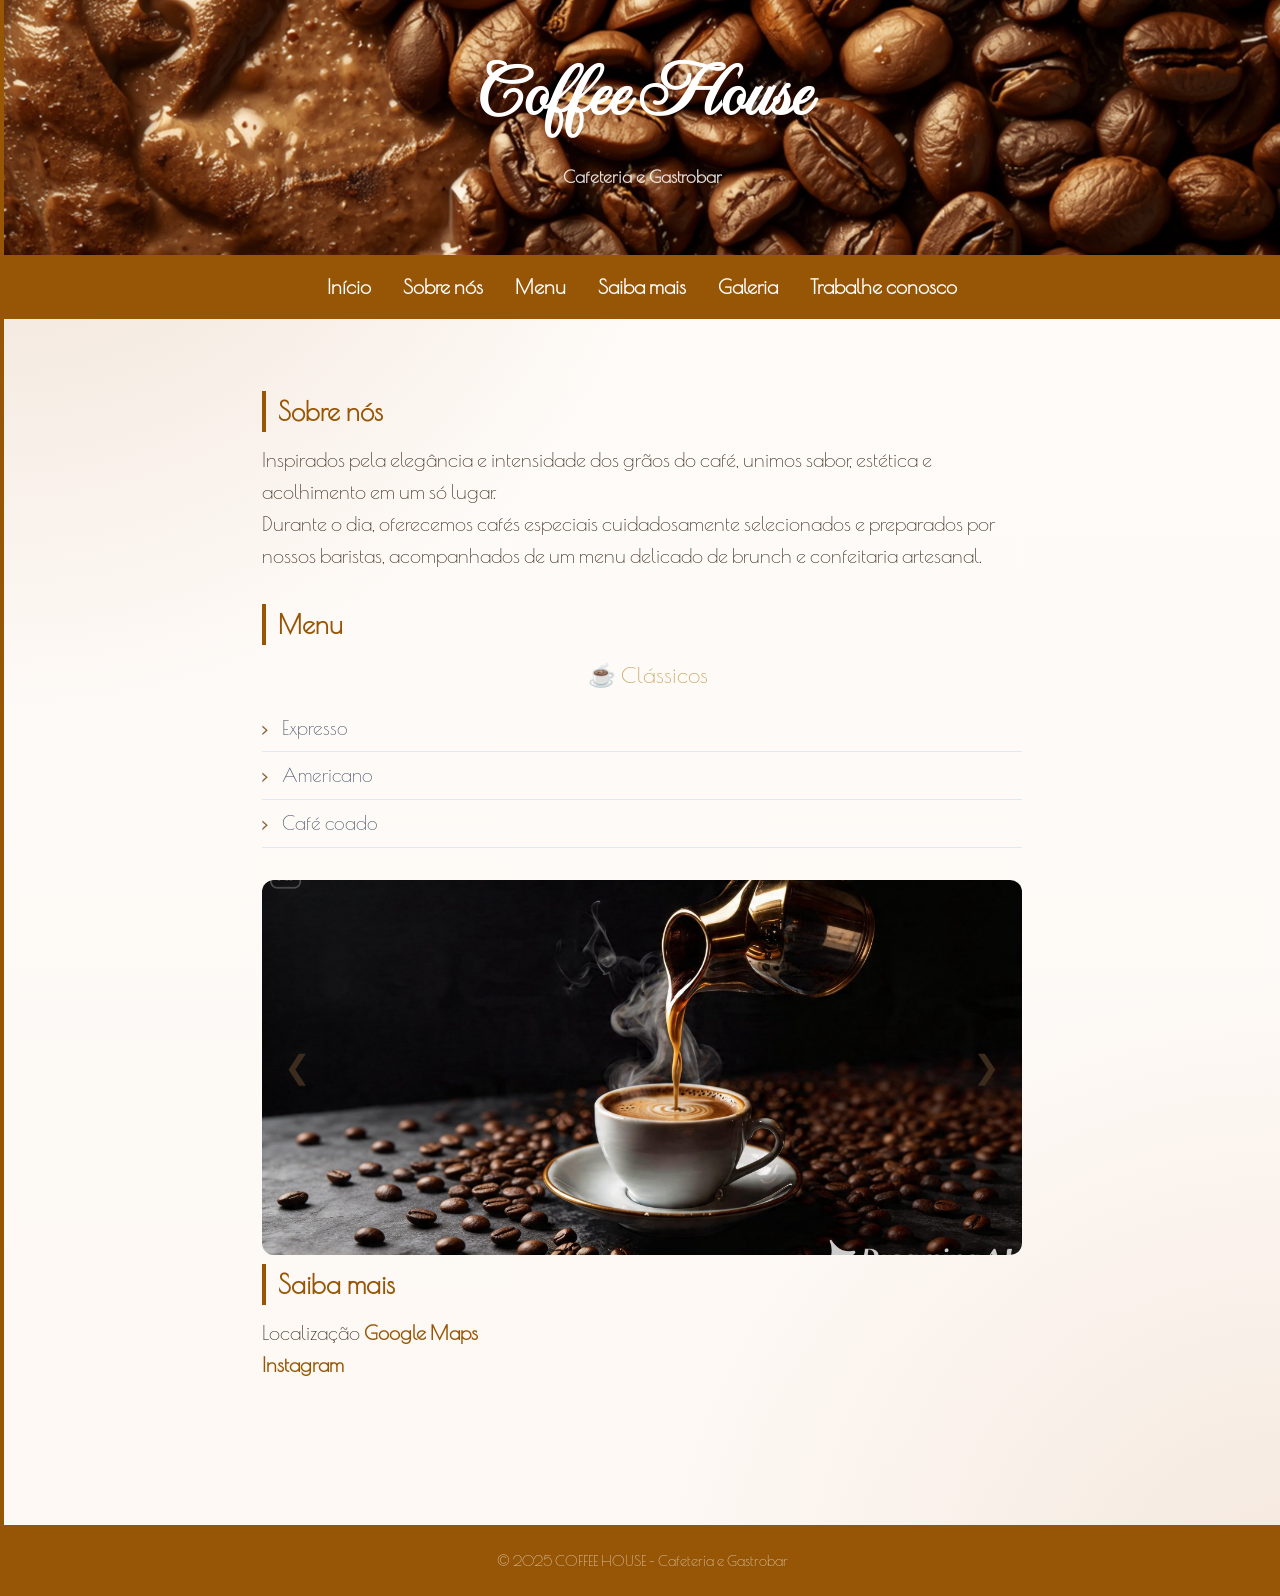
<file: index.html>
<!DOCTYPE html>
<html lang="pt-br">

<head>
    <meta charset="UTF-8">
    <meta name="viewport" content="width=device-width, initial-scale=1.0">
    <title>Coffee House</title>
    <link rel="stylesheet" href="css/estilos.css">
</head>
<header>
    <h1>Coffee House</h1>
    <p><b>Cafeteria e Gastrobar</b></p>
    <br>


</header>

<body>

    <!-- NAVEGAÇÃO -->
    <nav>
        <a href="index.html">Início</a>
        <a href="sobre.html">Sobre nós</a>
        <a href="menu.html">Menu</a>
        <a href="saibamais.html">Saiba mais</a>
        <a href="#galeria">Galeria</a>
        <a href="trabalheconosco.html">Trabalhe conosco</a>
    </nav>
    <br>

    <!-- CONTEÚDO PRINCIPAL -->
    <main>
        <section>
            <h2><a class="saiba-mais" href="sobre.html">Sobre nós</a></h2>
            <p> Inspirados pela elegância e intensidade dos grãos do café, unimos sabor, estética e acolhimento em um só
                lugar.</p>
            <p>Durante o dia, oferecemos cafés especiais cuidadosamente selecionados e preparados por nossos baristas,
                acompanhados de um menu delicado de brunch e confeitaria artesanal.</p>
        </section>

        <section>
            <h2><a class="menu" href="menu.html">Menu</a></h2>
            <ul>
                <h3>☕ Clássicos</h3>
                <li>Expresso</li>
                <li>Americano</li>
                <li>Café coado</li>
            </ul>
            <div id="galeria"></div>
        </section>

        <div class="w3-content w3-display-container slider-container" style="max-width:800px">
        <img class="mySlides" src="./img/expresso.jpeg" style="width:100%" alt="Expresso" href="menu.html">
        <img class="mySlides" src="./img/americano.jpeg" style="width:100%" alt="Americano" href="menu.html">
        <img class="mySlides" src="./img/coado.jpeg" style="width:100%" alt="Café coado" href="menu.html">

        <div class="w3-left w3-hover-text-khaki slider-btn-left" onclick="plusDivs(-1)">&#10094;</div>
        <div class="w3-right w3-hover-text-khaki slider-btn-right" onclick="plusDivs(1)">&#10095;</div>

        <div class="w3-center w3-container slider-dots" style="width:100%">
          <span class="w3-badge demo w3-border w3-transparent w3-hover-white" onclick="currentDiv(1)"></span>
          <span class="w3-badge demo w3-border w3-transparent w3-hover-white" onclick="currentDiv(2)"></span>
          <span class="w3-badge demo w3-border w3-transparent w3-hover-white" onclick="currentDiv(3)"></span>
        </div>
      </div>

      <script>
        var slideIndex = 1;
        showDivs(slideIndex);

        function plusDivs(n) {
          showDivs(slideIndex += n);
        }

        function currentDiv(n) {
          showDivs(slideIndex = n);
        }

        function showDivs(n) {
          var i;
          var x = document.getElementsByClassName("mySlides");
          var dots = document.getElementsByClassName("demo");
          if (n > x.length) { slideIndex = 1 }
          if (n < 1) { slideIndex = x.length }
          for (i = 0; i < x.length; i++) {
            x[i].style.display = "none";
          }
          for (i = 0; i < dots.length; i++) {
            dots[i].className = dots[i].className.replace(" w3-white", "");
          }
          x[slideIndex - 1].style.display = "block";
          dots[slideIndex - 1].className += " w3-white";
        }
      </script>

        <section>
            <h2><a class="saiba-mais" href="saibamais.html">Saiba mais</a></h2>
            <p> Localização
                <a class="saiba-mais" href="https://maps.app.goo.gl/zJLmxm3nnAZeyxk47" target="_blank" rel="noopener">
                    Google Maps
                </a>
            </p>

            <p>
                <a class="saiba-mais" href="https://www.instagram.com/katheriny_kamili/" target="_blank" rel="noopener">
                    Instagram
                </a>
            </p>
        </section>
    </main>
    <br>

    <!-- RODAPÉ -->
    <footer>
        <p>&copy; 2025 COFFEE HOUSE - Cafeteria e Gastrobar</p>
    </footer>

</body>

</html>
</file>
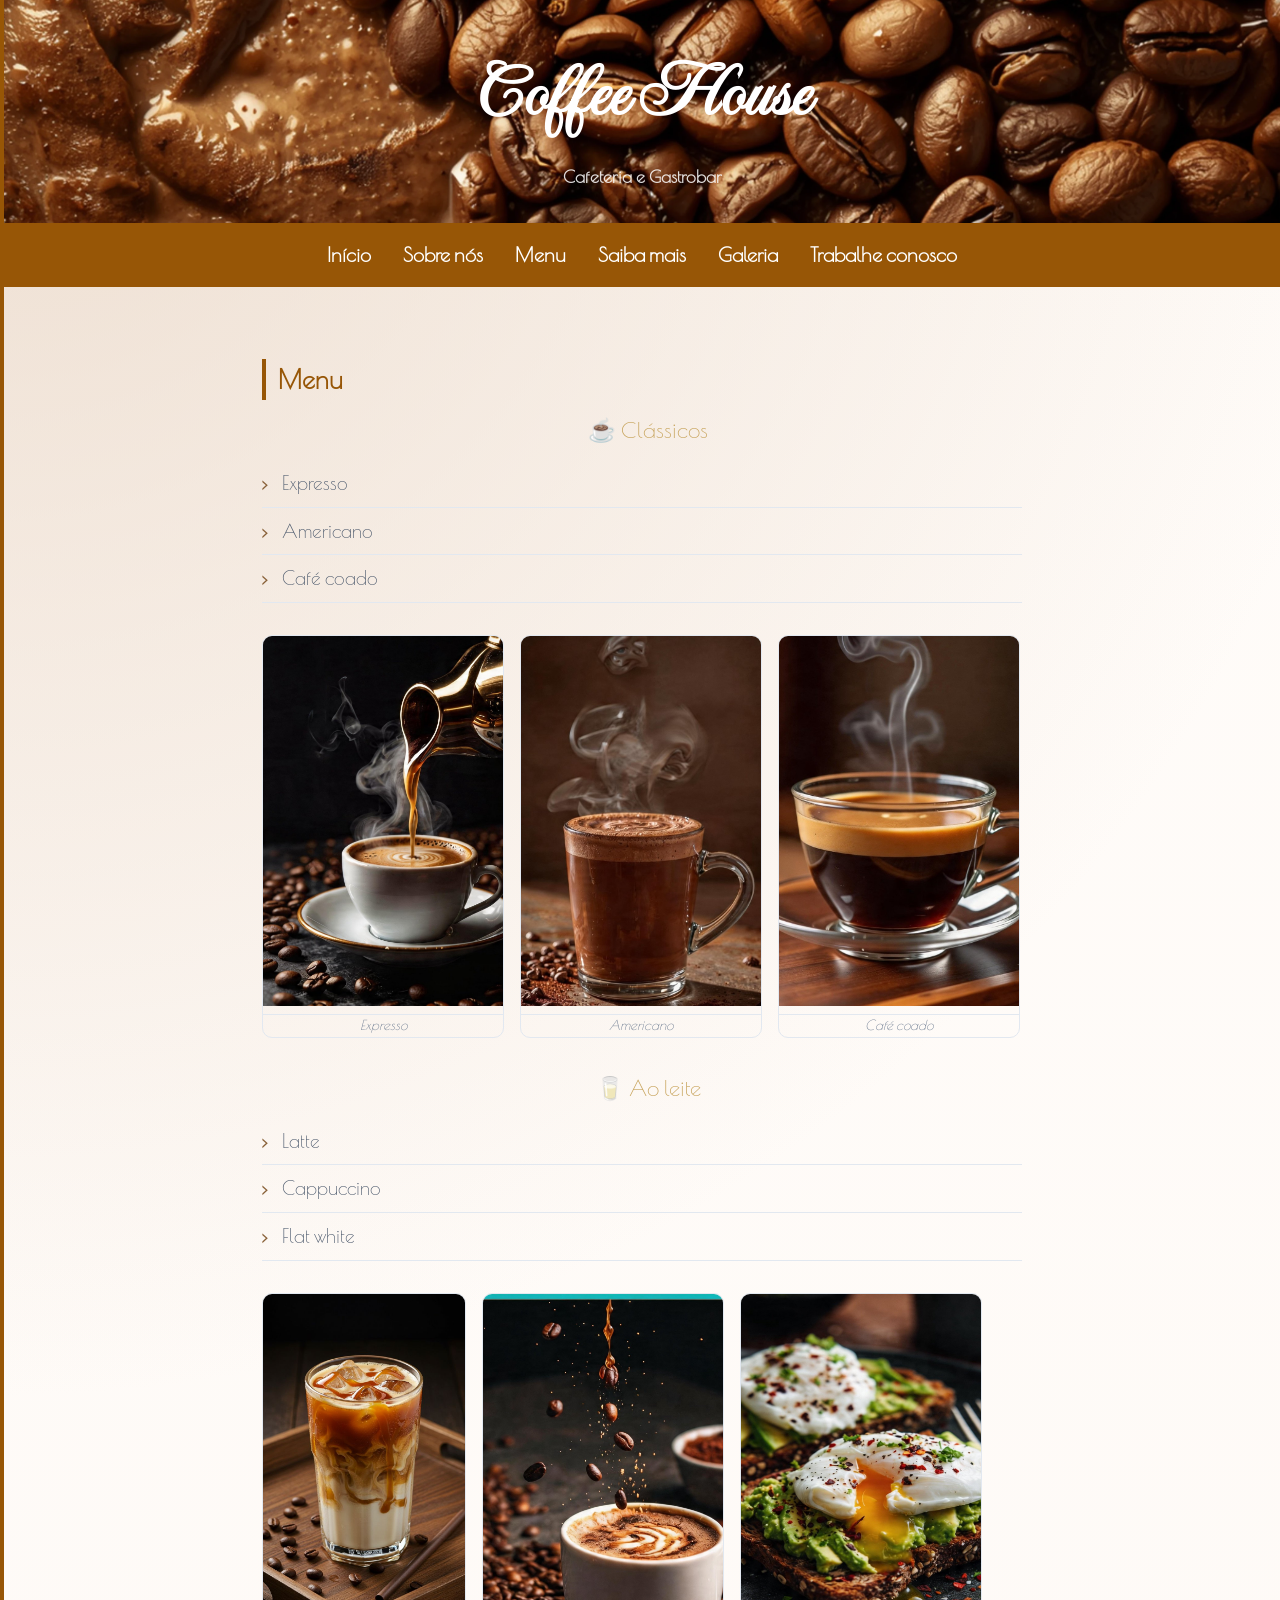
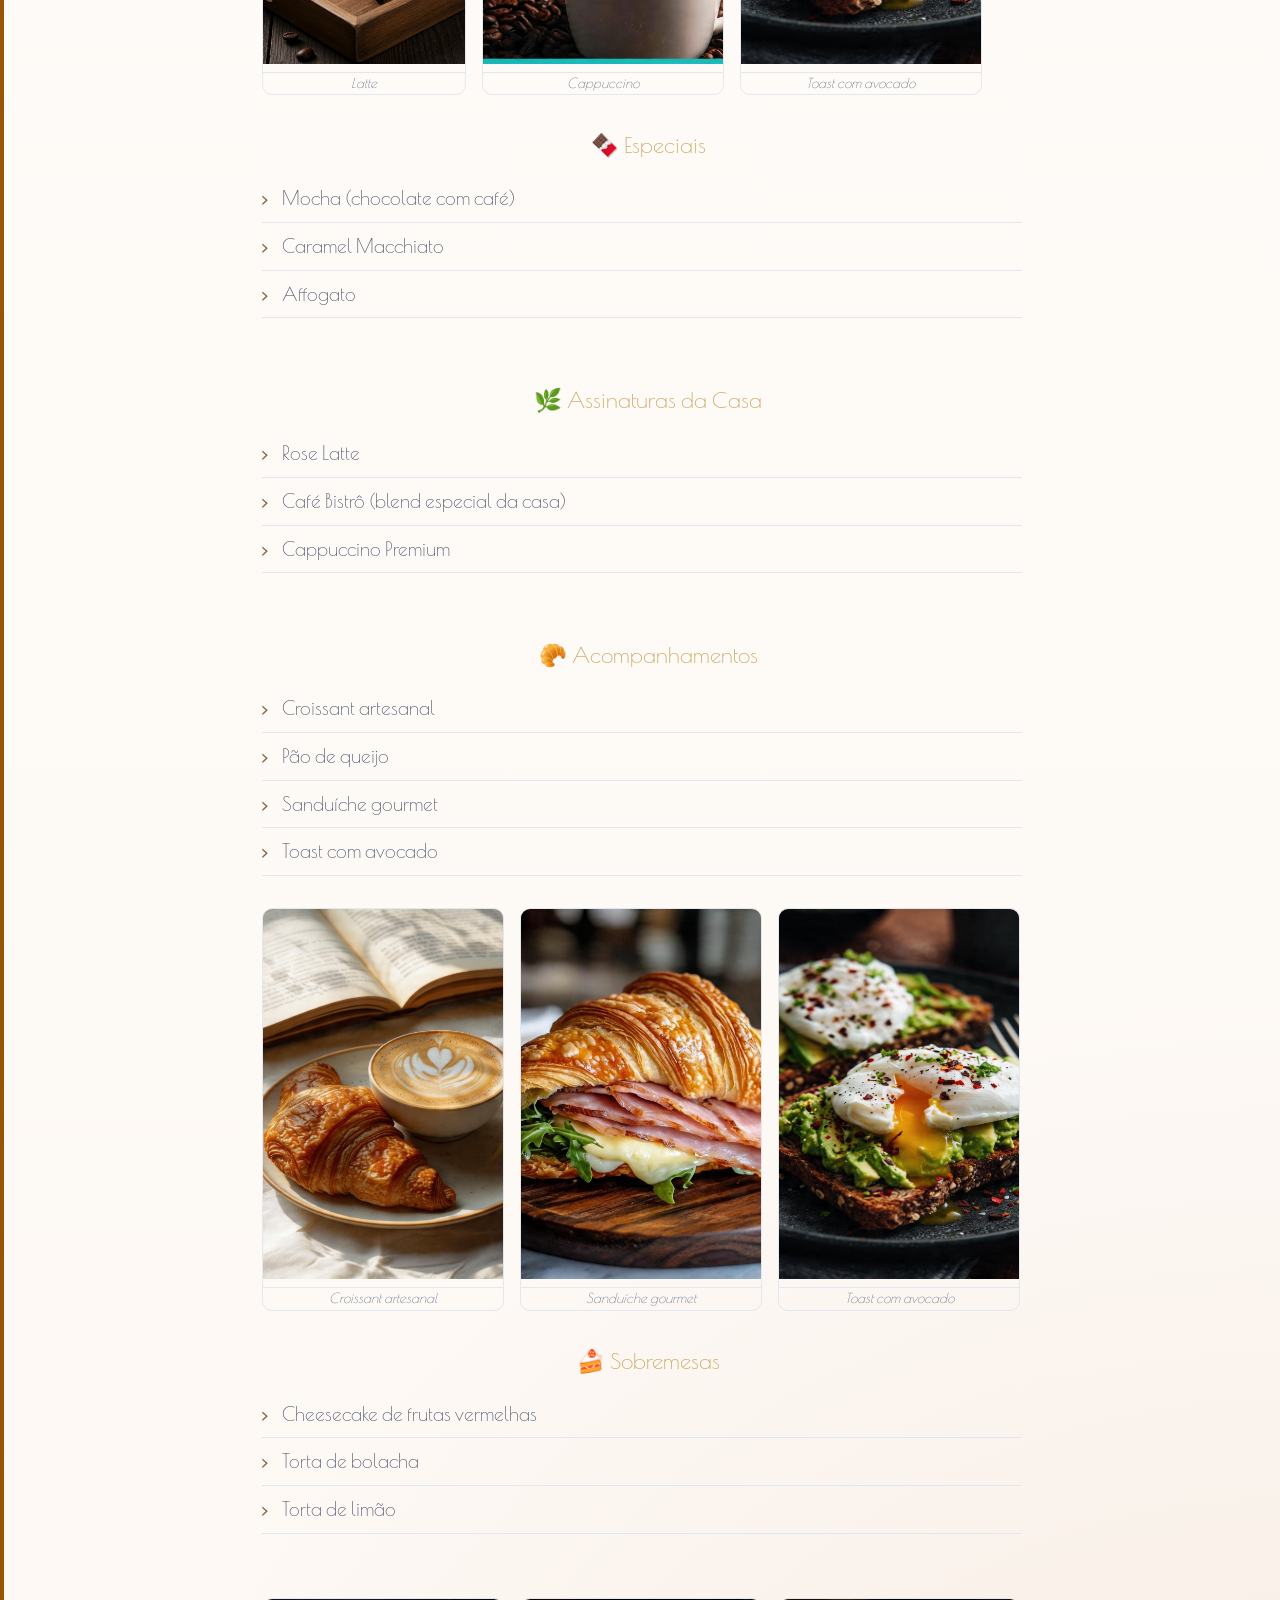
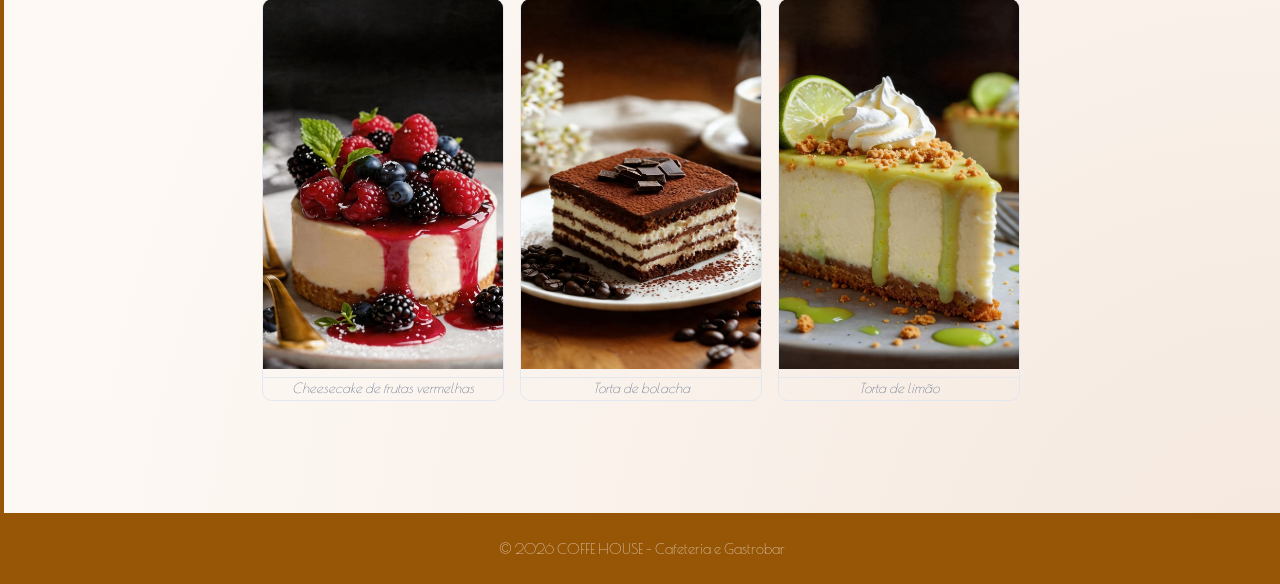
<file: menu.html>
<!DOCTYPE html>
<html lang="pt-br">

<head>
  <meta charset="UTF-8">
  <meta name="viewport" content="width=device-width, initial-scale=1.0">

  <title>Coffee House</title>
  <link rel="stylesheet" href="css/estilos.css">

<body>
  </head>
  <header>
    <h1>Coffee House</h1>
    <p><b>Cafeteria e Gastrobar</b></p>
  </header>

  <body>

    <!-- NAVEGAÇÃO -->
    <nav>
      <a href="index.html">Início</a>
      <a href="sobre.html">Sobre nós</a>
      <a href="menu.html">Menu</a>
      <a href="saibamais.html">Saiba mais</a>
      <a href="index.html#galeria">Galeria</a>
      <a href="trabalheconosco.html">Trabalhe conosco</a>
    </nav>
    <br>

    <!-- CONTEÚDO PRINCIPAL -->
    <main>
      <section>
        <h2>Menu</h2>
        <ul>
          <h3>☕️ Clássicos</h3>
          <li>Expresso</li>
          <li>Americano</li>
          <li>Café coado</li>
        </ul>
      </section>
      <div class='galeria' id='galeria'>
          <figure>
            <img src="img/expresso.jpeg" alt="Expresso" loading='lazy'>
            <figcaption>Expresso</figcaption>
          </figure>
          <figure>
            <img src="img/americano.jpeg" alt="Americano" loading='lazy'>
            <figcaption>Americano</figcaption>
          </figure>
          <figure>
            <img src="img/coado.jpeg" alt="Café coado" loading='lazy'>
            <figcaption>Café coado</figcaption>
          </figure>
      </div>
      <br>

      <section>
        <h3>🥛 Ao leite</h3>
        <ul>
          <li>Latte</li>
          <li>Cappuccino</li>
          <li>Flat white</li>
        </ul>
      </section>
      <div class='galeria' id='galeria'>
          <figure>
            <img src="img/latte.jpeg" alt="Latte" loading='lazy'>
            <figcaption>Latte</figcaption>
          </figure>
          <figure>
            <img src="img/cappuccino.jpeg" alt="Cappuccino" loading='lazy'>
            <figcaption>Cappuccino</figcaption>
          </figure>
          <figure>
            <img src="img/Avocado Toast.jpeg" alt="Toast com avocado" loading='lazy' figcaption="Toast com avocado">
            <figcaption>Toast com avocado</figcaption>
          </figure>
      </div>
      <br>
      <section>
        <h3>🍫 Especiais</h3>
        <ul>
          <li>Mocha (chocolate com café)</li>
          <li>Caramel Macchiato</li>
          <li>Affogato</li>
        </ul>
      </section>
      <br>
      <section>
        <h3>🌿 Assinaturas da Casa</h3>
        <ul>
          <li>Rose Latte</li>
          <li>Café Bistrô (blend especial da casa)</li>
          <li>Cappuccino Premium</li>
        </ul>
      </section>
      <br>
      <section>
        <h3>🥐 Acompanhamentos</h3>
        <ul>
          <li>Croissant artesanal</li>
          <li>Pão de queijo</li>
          <li>Sanduíche gourmet</li>
          <li>Toast com avocado</li>
        </ul>
      </section>
      
      <div class='galeria' id='galeria'>
          <figure>
            <img src="img/croassant.jpeg" alt="Croissant artesanal" loading='lazy'>
            <figcaption>Croissant artesanal</figcaption>
          </figure>
          <figure>
            <img src="img/sanduiche goumet.jpeg" alt="Sanduíche gourmet" loading='lazy'>
            <figcaption>Sanduíche gourmet</figcaption>
          </figure>
          <figure>
            <img src="img/Avocado Toast.jpeg" alt="Toast com avocado" loading='lazy' figcaption="Toast com avocado">
            <figcaption>Toast com avocado</figcaption>
          </figure>
      </div>
      <br>
      <section>
        <h3>🍰 Sobremesas</h3>
        <ul>
          <li>Cheesecake de frutas vermelhas</li>
          <li>Torta de bolacha</li>
          <li>Torta de limão</li>
        </ul>
      </section>
      <br>
      <div class='galeria' id='galeria'>
          <figure>
            <img src="img/cheesecake de frutas vermelhas.jpeg" alt="Cheesecake de frutas vermelhas" loading='lazy'>
            <figcaption>Cheesecake de frutas vermelhas</figcaption>
          </figure>
          <figure>
            <img src="img/torte de bolacha.jpeg" alt="Torta de bolacha" loading='lazy'>
            <figcaption>Torta de bolacha</figcaption>
          </figure>
          <figure>
            <img src="img/torta de limão.jpeg" alt="Torta de limão" loading='lazy' figcaption="Torta de limão">
            <figcaption>Torta de limão</figcaption>
          </figure>
      </div>

    </main>
    <br>

    <!-- RODAPÉ -->
    <footer>
      <p>&copy; 2026 COFFE HOUSE - Cafeteria e Gastrobar</p>
    </footer>

  </body>

</html>
</file>
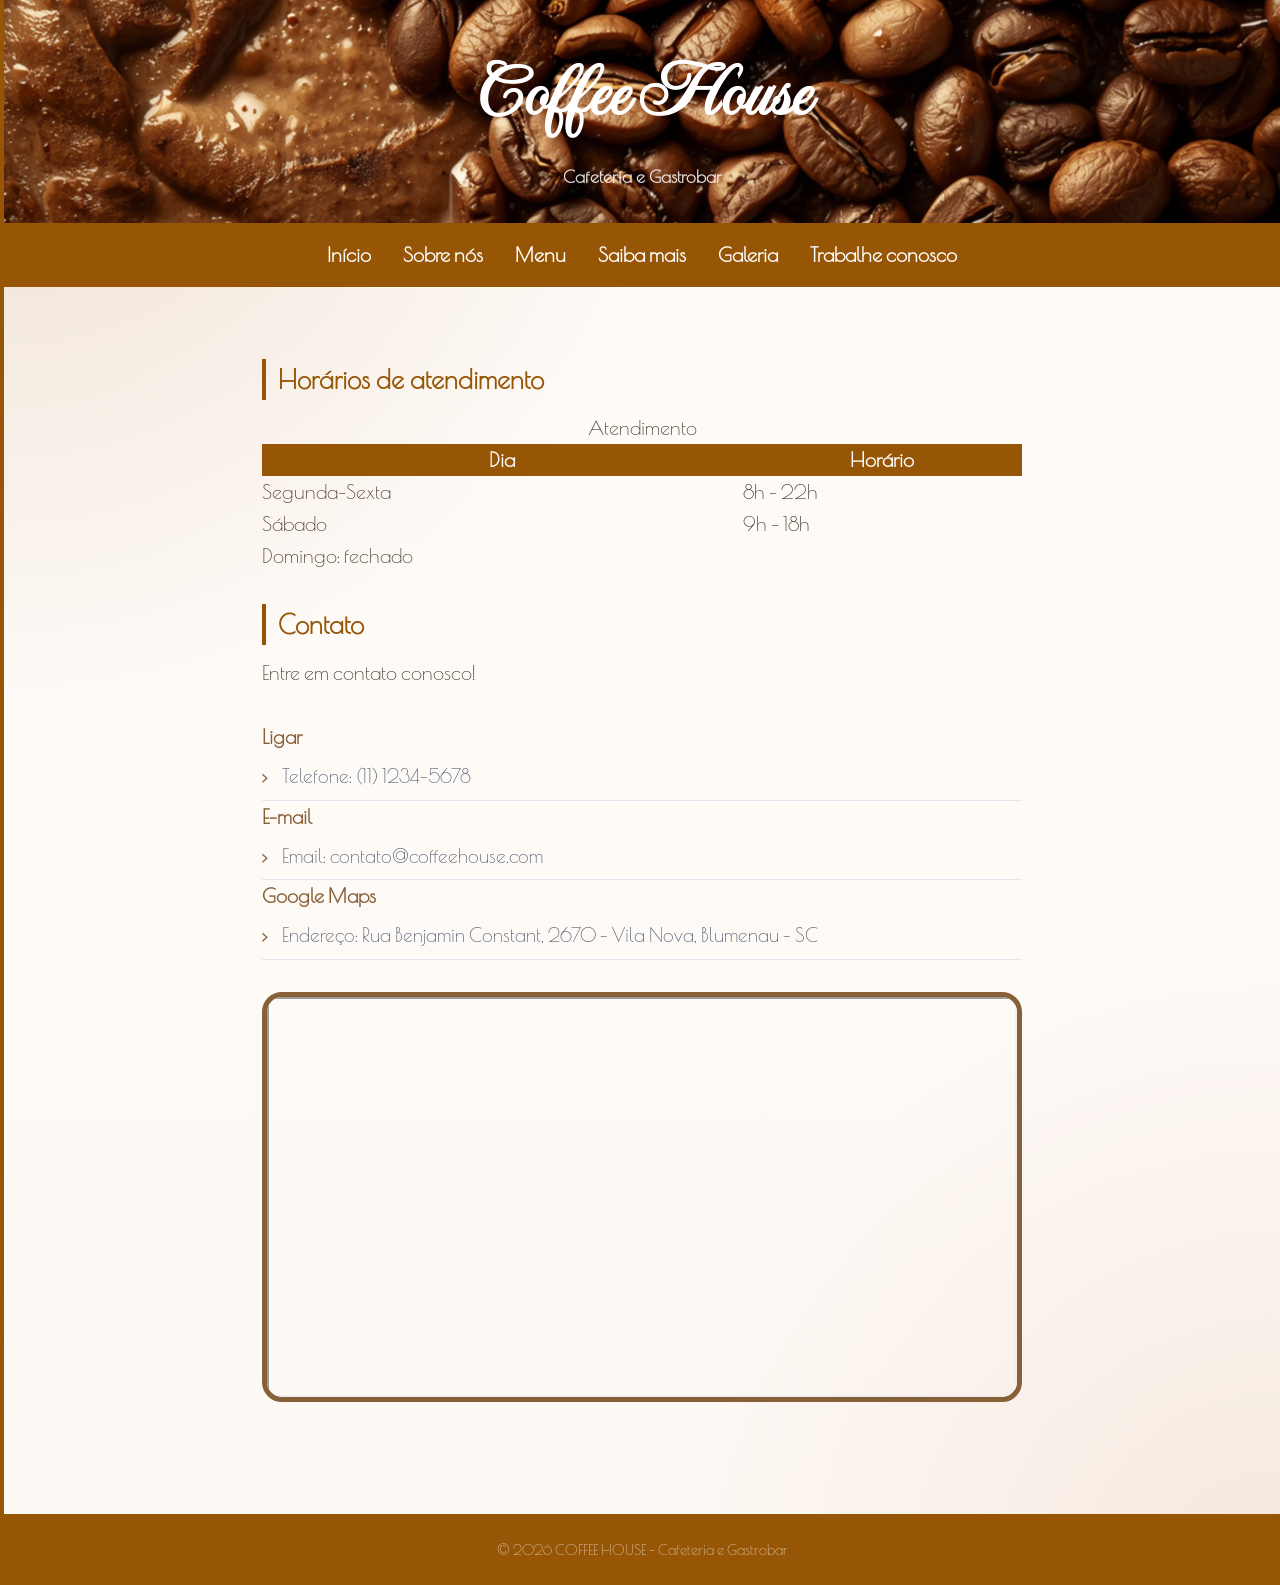
<file: saibamais.html>
<!doctype html>
<html lang="pt-br">

<head>
  <meta charset="UTF-8">
  <meta name="viewport" content="width=device-width, initial-scale=1.0">
  <title>Coffee House</title>
  <link rel="stylesheet" href="css/estilos.css">
</head>
<header>
  <h1>Coffee House</h1>
  <p><b>Cafeteria e Gastrobar</b></p>
</header>

<body>
  <!-- NAVEGAÇÃO -->
  <nav>
    <a href="index.html">Início</a>
    <a href="sobre.html">Sobre nós</a>
    <a href="menu.html">Menu</a>
    <a href="saibamais.html">Saiba mais</a>
    <a href="index.html#galeria">Galeria</a>
    <a href="trabalheconosco.html">Trabalhe conosco</a>
  </nav>
  <br>

  <!-- CONTEÚDO PRINCIPAL -->
  <main>
    <h2>Horários de atendimento</h2>

    <table>
      <caption>Atendimento</caption>
      <thead>
        <tr>
          <th scope="col">Dia</th>
          <th scope="col">Horário</th>
        </tr>
      </thead>
      <tbody>
        <tr>
          <td>Segunda–Sexta</td>
          <td>8h – 22h</td>
        </tr>
        <tr>
          <td>Sábado</td>
          <td>9h – 18h</td>
        </tr>
      </tbody>
      <tfoot>
        <tr>
          <td colspan="2">Domingo: fechado</td>
        </tr>
      </tfoot>
    </table>
    <br>

    <section>
      <h2>Contato</h2>
      <p>Entre em contato conosco!</p>
    </section>

    <section>
      <ul>
        <a href="tel:+55119999"> <i class="fa-solid fa-phone"></i> Ligar</a>
        <li>Telefone: (11) 1234-5678</li>
        <a href="mailto:voce@email.com">
          <i class="fa-solid fa-envelope"></i> E-mail</a>
        <li>Email: contato@coffeehouse.com</li>
        <a href="https://maps.app.goo.gl/zJLmxm3nnAZeyxk47" target="_blank" rel="noopener">
          Google Maps</a>
        <li>
          Endereço: Rua Benjamin Constant, 2670 - Vila Nova, Blumenau - SC
        </li>
      </ul>
    </section>

    <div class="mapa-box">
      <iframe
        src="https://www.google.com/maps/embed?pb=!1m18!1m12!1m3!1d3557.94867323537!2d-49.09298450000001!3d-26.905123999999997!2m3!1f0!2f0!3f0!3m2!1i1024!2i768!4f13.1!3m3!1m2!1s0x94df1ece384147a7%3A0xe6c7d278ec972deb!2sR.%20Benjamin%20Constant%2C%202670%20-%20Vila%20Nova%2C%20Blumenau%20-%20SC%2C%2089035-100!5e0!3m2!1spt-BR!2sbr!4v1775413297563!5m2!1spt-BR!2sbr"></iframe>
    </div>
  </main>
  <br>

  <!-- RODOPÉ -->
  <footer>
    <p>&copy; 2026 COFFEE HOUSE - Cafeteria e Gastrobar</p>
  </footer>
</body>

</html>
</file>
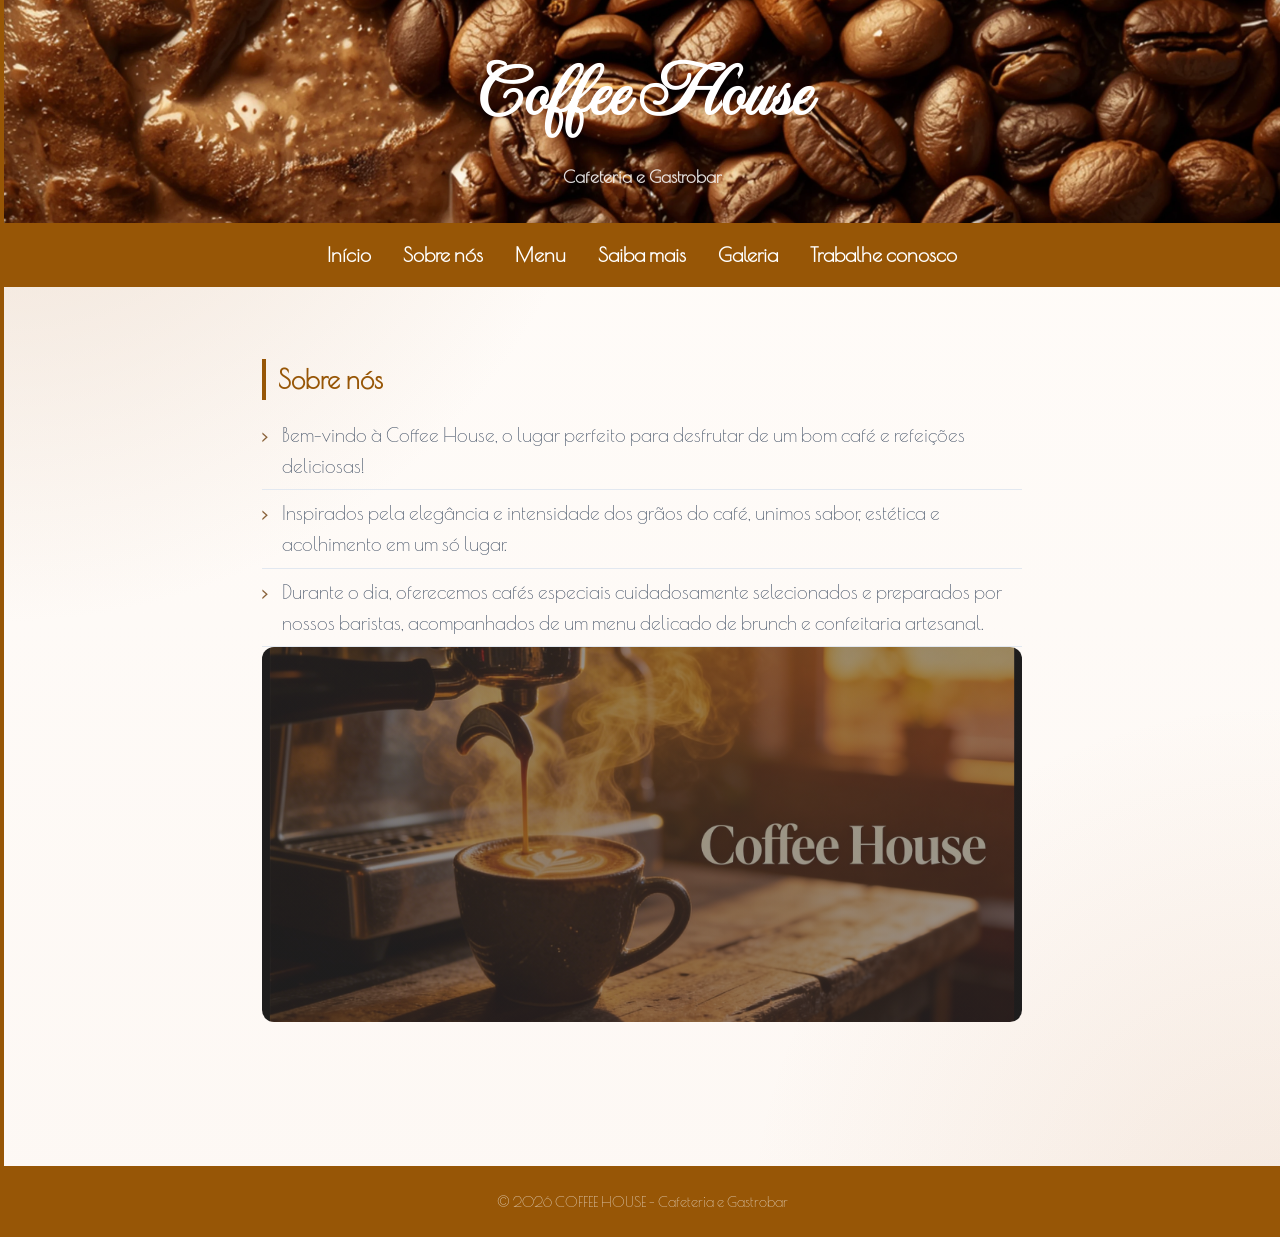
<file: sobre.html>
<!DOCTYPE html>
<html lang="pt-br">

<head>
    <meta charset="UTF-8">
    <meta name="viewport" content="width=device-width, initial-scale=1.0">
    <title>Coffee House</title>
    <link rel="stylesheet" href="css/estilos.css">
</head>
<header>
    <h1>Coffee House</h1>
    <p><b>Cafeteria e Gastrobar</b></p>
</header>

<body>

    <!-- NAVEGAÇÃO -->
    <nav>
        <a href="index.html">Início</a>
        <a href="sobre.html">Sobre nós</a>
        <a href="menu.html">Menu</a>
        <a href="saibamais.html">Saiba mais</a> 
        <a href="index.html#galeria">Galeria</a>
        <a href="trabalheconosco.html">Trabalhe conosco</a>
    </nav>
    <br>

    <!-- CONTEÚDO PRINCIPAL -->

    <main>
        <section>
            <h2>Sobre nós</h2>
            <!-- type="disc, square e circle -->
            <ul>
                <li>
                    <p>Bem-vindo à Coffee House, o lugar perfeito para desfrutar de um bom café e refeições deliciosas!
                    </p>
                </li>
                <li>
                    <p>Inspirados pela elegância e intensidade dos grãos do café, unimos sabor, estética e acolhimento
                        em um só lugar.</p>
                </li>
                <li>
                    <p>Durante o dia, oferecemos cafés especiais cuidadosamente selecionados e preparados por nossos
                        baristas, acompanhados de um menu delicado de brunch e confeitaria artesanal.</p>
                </li>
            </ul>
              <div class='hero' img src="../img/coffee house.jpg" alt='Coffee House'> </div>
        </section>
    </main>
    <br>

    <!-- RODAPÉ -->
    <footer>
        <p>&copy; 2026 COFFEE HOUSE - Cafeteria e Gastrobar</p>
    </footer>

</body>

</html>
</file>
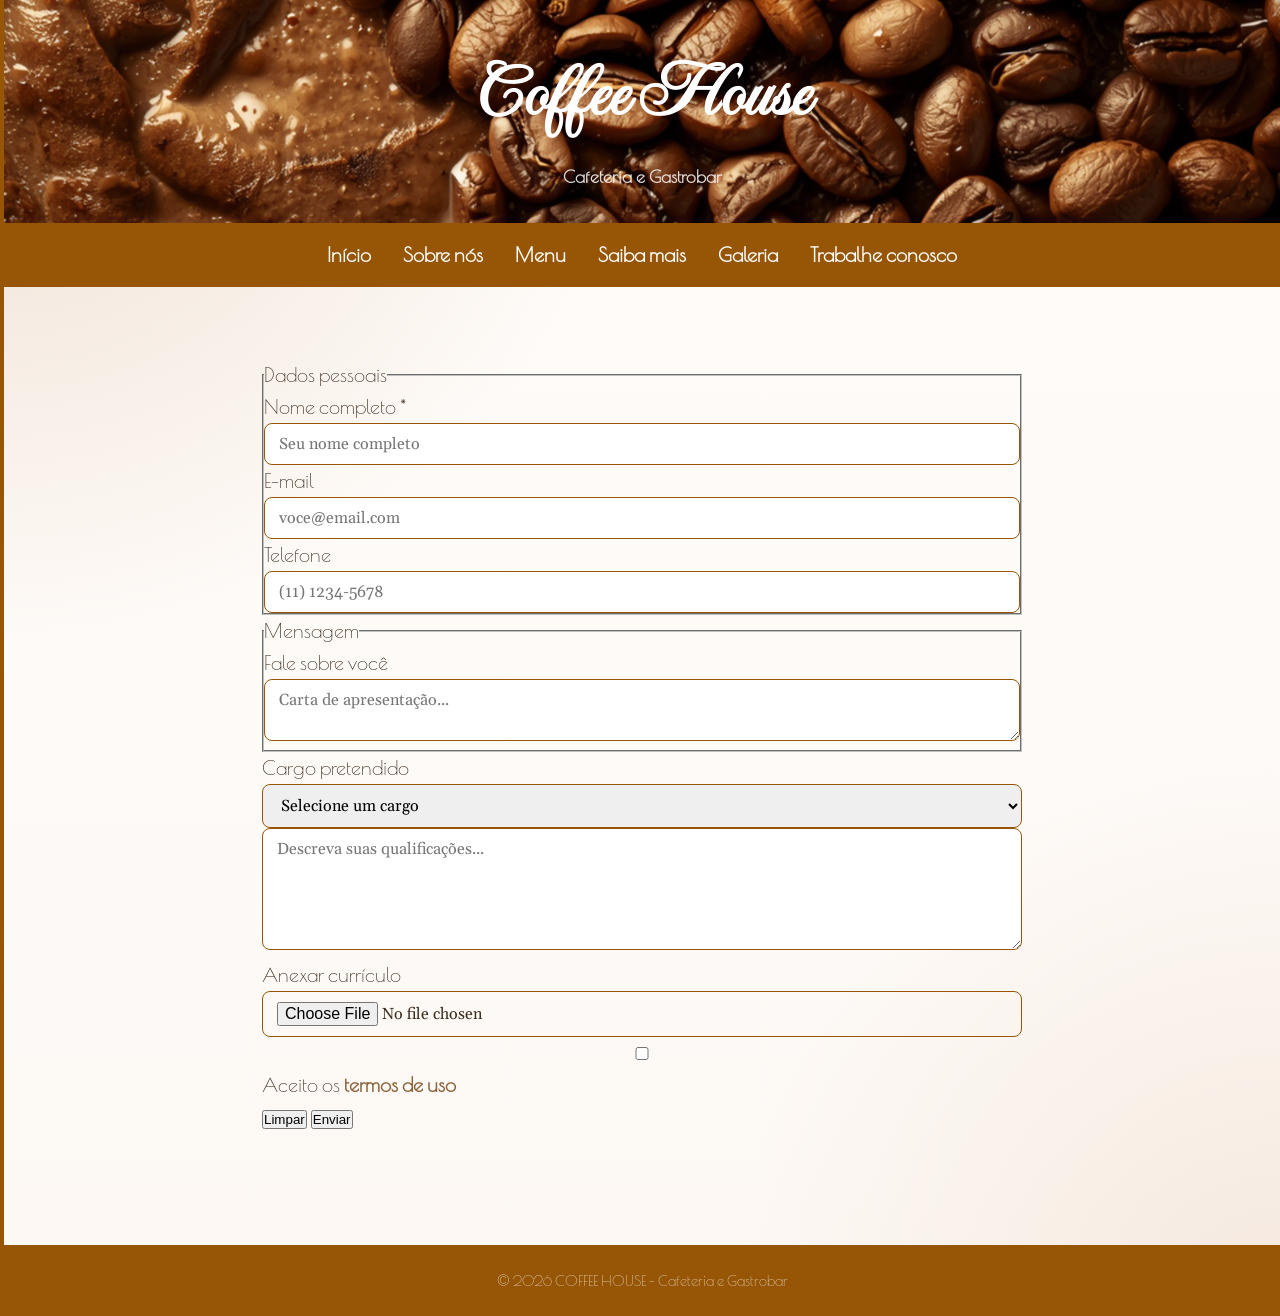
<file: trabalheconosco.html>
<!doctype html>
<html lang="pt-br">

<head>
    <meta charset="UTF-8">
    <meta name="viewport" content="width=device-width, initial-scale=1.0">
    <title>Coffee House</title>
    <link rel="stylesheet" href="css/estilos.css">
</head>
<header>
    <h1>Coffee House</h1>
    <p><b>Cafeteria e Gastrobar</b></p>
</header>

<body>
    <!-- NAVEGAÇÃO -->
    <nav>
        <a href="index.html">Início</a>
        <a href="sobre.html">Sobre nós</a>
        <a href="menu.html">Menu</a>
        <a href="saibamais.html">Saiba mais</a>
        <a href="index.html#galeria">Galeria</a>
        <a href="trabalheconosco.html">Trabalhe conosco</a>
    </nav>
    <br>

    <!-- CONTEÚDO PRINCIPAL -->
    <main>
        <form action="obrigado.html" method="get">
            <fieldset>
                <legend>Dados pessoais</legend>
                <div class="campo">
                    <label for="nome">Nome completo *</label>
                    <input type="text" id="nome" name="nome" placeholder="Seu nome completo" required minlength="3">
                </div>
                <div class="campo">
                    <label for="email">E-mail</label>
                    <input type="email" id="email" name="email" placeholder="voce@email.com" required minlength="3">
                </div>
                 <div class="campo">
                    <label for="telefone">Telefone</label>
                    <input type="tel" id="telefone" name="telefone" placeholder="(11) 1234-5678" required
                        minlength="3">
                </div>
            </fieldset>

            <fieldset>
                <legend>Mensagem</legend>
                <div class="campo">
                    <label for="mensagem">Fale sobre você</label>
                    <textarea id="mensagem" name="mensagem" placeholder="Carta de apresentação..." required
                        minlength="3"></textarea>
                </div>
            </fieldset>

            <div class="campo">
                <label for="cargo">Cargo pretendido</label>
                <select id="cargo" name="cargo" required>
                    <option value="">Selecione um cargo</option>
                    <option value="atendente">Atendente</option>
                    <option value="cozinheiro">Cozinheiro</option>
                    <option value="barista">Barista</option>
                    <option value="garcom">Garçom/Garçonete</option>
                    <option value="gerente">Gerente</option>
                    <option value="parceria">Parceria</option>
                    <option value="outro">Outro</option>
                </select>

                <textarea id="qualificacoes" name="qualificacoes" placeholder="Descreva suas qualificações..." rows="5" required
                    minlength="20"></textarea>
            
                <div class="campo">
                    <label for="curriculo">Anexar currículo</label>
                    <input type="file" id="curriculo" name="curriculo" accept=".pdf,.doc,.docx" required>
                </div>

            <div class="campo">
                <input type="checkbox" id="termos" name="termos" required>
                <label for="termos">Aceito os
                    <a href="termos.html">termos de uso</a>
                </label>
            </div>

            <div class="botoes">
                <button type="reset">Limpar</button>
                <button type="submit">Enviar</button>
            </div>
        </form>
    </main>
    <br>

    <!-- RODAPÉ -->
    <footer>
        <p>&copy; 2026 COFFEE HOUSE - Cafeteria e Gastrobar</p>
    </footer>

</body>

</html>
</file>
<file: css/estilos.css>
/*css/estilos.css*/
/*
Aula 02 - CSS Fundamentos

Cor Primária: #975606
Cor Secundária: #c5a055
Cor de Destaque: #629657
*/

@import url('https://fonts.googleapis.com/css2?family=Imperial+Script&family=Playfair+Display:ital,wght@0,400..900;1,400..900&display=swap');

@import url("https://fonts.googleapis.com/css2?family=Gelasio:ital,wght@0,400..700;1,400..700&family=Poiret+One&display=swap");

/*1.Box- sizing global - sempre comece com isso*/

:root {
    --cor-primaria: #975606;
    --cor-secundaria: #c5a055;
    --cor-destaque: #629657;
    --cor-fundo: #ffffff;
    --cor-texto: #3b2c1e;
    --cor-fundo-secundario: #f5f5f5;
}

*,
*::before,
*::after {
    box-sizing: border-box;
    margin: 0;
    padding: 0;
}

/*2.Estilo - Layout base do documento*/

Body {
    font-family: "Poiret One", sans-serif;
    font-style: normal;
    font-size: 20PX;
    line-height: 1.6;
    color: var(--cor-texto);
    background:
    radial-gradient(circle at top left, rgba(232, 213, 196, 0.80), transparent 35%),
    radial-gradient(circle at bottom right, rgba(201, 149, 108, 0.16), transparent 30%),
    linear-gradient(180deg, #fffcf9 0%, #fdf8f4 100%);
    border-left: 4px solid var(--cor-primaria);
    display: flex;
    flex-direction: column;
    min-height:     100vh;
}

/*3. Cabeçalho*/

header {
    background: url(../img/foto-capa.webp);
    background-size: cover;
    background-position: center;
    background-repeat: no-repeat;
    color: var(--cor-fundo);
    text-align: center;
    display: flex;
    flex-direction: column;
    align-items: center;
    justify-content: space-between;
    padding: 2rem;
}

header h1 {
    font-family: "Imperial Script", cursive;
    font-size: 4.8rem;
    font-weight: 700;
    margin-bottom: 8px;
}

header p {
    font-size: 1.1rem;
    opacity: 0.85;
}

img {
    width: 100%;
    height: 100%;
}

/*4.Navegação*/
nav {
    background: #975606;
    text-align: center;
    display: flex;
    gap: 4px;
    padding: 8px 16px;
    justify-content: center;
}

nav a {
    color: white;
    text-decoration: none;
    padding: 8px 14px;
    border-radius: 6px;
    font-weight: 600;
    transition: background .2s;
}

nav a:hover {
    background: rgba(204, 165, 110, 0.207);
    text-decoration: none;
    color: #2c1e02
}

/*5.Conteúdos Principais*/

main {
    flex: 1; /* cresce e empurra footer */
    max-width: 800px;
    margin: 0 auto;
    /* centraliza */
    padding: 40px 20px;
    width: 100%;
}

section {
    margin-bottom: 32px;
}

/* Campos */

input, select, textarea {
  width: 100%;
  padding: 10px 14px;
  border: 1px solid #975606;
  border-radius: 8px;
  font-size: 1rem;
  font-family: "Gelasio", serif;
  transition: border-color .2s, box-shadow .2s;
}
input:focus, select:focus, textarea:focus {
  outline: none;
  border-color: #975606;
  box-shadow: 0 0 0 3px rgba(230, 140, 22, 0.15);
}

/* Tabelas */
table {
    border-collapse: collapse;
    width: 100%;
}
thead th {
    background: #975606;
    color: white;
}
tbody tr:hover {
    background:#c5a055
}

/* Estilização das imagens do menu */

.mySlides {
    display: none;
    width: 100%;
    height: 375px;
    overflow: hidden;
    object-fit: cover;
}

.w3-left,
.w3-right,
.w3-badge {
    cursor: pointer
}

.w3-badge {
    height: 13px;
    width: 13px;
    padding: 0
}

/* Estilos do slider */

.slider-container {
    position: relative;
    display: inline-block;
    width: 100%;
}

.slider-btn-left,
.slider-btn-right {
    position: absolute;
    top: 50%;
    transform: translateY(-50%);
    font-size: 2rem;
    padding: 12px;
    z-index: 10;
    transition: all .3s ease;
}

.slider-btn-left {
    left: 10px;
}

.slider-btn-right {
    right: 10px;
}

.slider-dots {
    position: absolute;
    bottom: 10px;
    left: 0;
    right: 0;
    display: flex;
    justify-content: center;
    gap: 8px;
}

.mySlides {
    border-radius: 12px;
    transition: transform .2s ease;
}

.mySlides:hover {
    transform: scale(1.05);
}

h2 {
    font-size: 1.6rem;
    font-weight: 700;
    color: #975606;
    border-left: 4px solid #975606;
    padding-left: 12px;
    margin-bottom: 12px;
}

h3 {
    font-size: 1.4rem;
    font-weight: 500;
    color: #c5a055;
    padding-left: 12px;
    margin-bottom: 12px;
    text-align: center;
}

.mapa-box {
    width: 100%;
    max-width: 800px;
    /* Limita o tamanho em telas grandes */
    margin: 0 auto;
    border: 5px solid #886037;
    border-radius: 20px;
    overflow: hidden;
    transition: background .2s ease;
}

iframe {
    width: 100%;
    height: 400px;
    display: block;
/* Remove espaços vazios abaixo do iframe */
}

.menu {
    color: #975606;
    border-radius: 6px;
    transition: background .2s;
}

.menu:hover {
    color: #975606;
    text-decoration: none;
}

.saiba-mais {
    color: #975606;
}

.saiba-mais:hover {
    color: #975606;
    transition: background .2s ease;
    text-decoration: none;
}
.saiba-mais a {
    color: #629657;
}

.hero {
  background: linear-gradient(rgba(59, 57, 57, 0.5), rgb(59, 57, 57, 0.5)),
             url('../img/coffee house.jpg') center/cover;
  height:          375px;
  object-fit: cover;
  display:         flex;
  flex-direction:  column;
  align-items:     center;
  justify-content: center;
  color:           white;
  text-align:      center;
  border-radius: 12px;
}

.hero:hover {
  transform: scale(1.05);
}

/* figcaption estilizado */
figcaption {
  font-size:   .85rem;
  color:       #64748b;
  text-align:  center;
  font-style:  italic;
  border-top:  1px solid #e2e8f0;
  margin-top:  8px;
}

/* Estilização da galeria de imagens */
.galeria {
  display: flex;
  flex-wrap: wrap;
  gap: 16px;
}
.galeria figure {
  overflow: hidden;
  border-radius: 10px;
  border: 1px solid #e2e8f0;
}
.galeria figure img {
  max-width: 240px;
  height: 370px;
  object-fit: cover; display: flex;
  transition: transform .3s, opacity .3s;
  flex-direction: column;
}
.galeria .card { flex:1 1 250px; }

.galeria figure:hover img {
  transform: scale(1.06); opacity: .82;
}

/*6.Listas Personalizadas*/
ul {
    list-style: none;
    padding: 0;
}

ul li {
    padding: 8px 0 8px 20px;
    font-style: normal;
    border-bottom: 1px solid #e2e8f0;
    position: relative;
    font-size: 1.2rem;
    color: #475569;
}

ul li::before {
    content: "›";
    color: #886037;
    position: absolute;
    left: 0;
    font-weight: 700;
}

/* 7. Links */
a {
    color: #886037;
    text-decoration: none;
    font-weight: 600;
    transition: color .2s ease;
}

a:hover {
    color: #886037;
    text-decoration: underline;
}

/* 8. Rodapé */
footer {
    background:#975606;
    color: rgba(255, 255, 255, .7);
    text-align: center;
    padding: 24px 20px;
    font-size: .9rem;
    margin-top: 40px;
}
</file>
